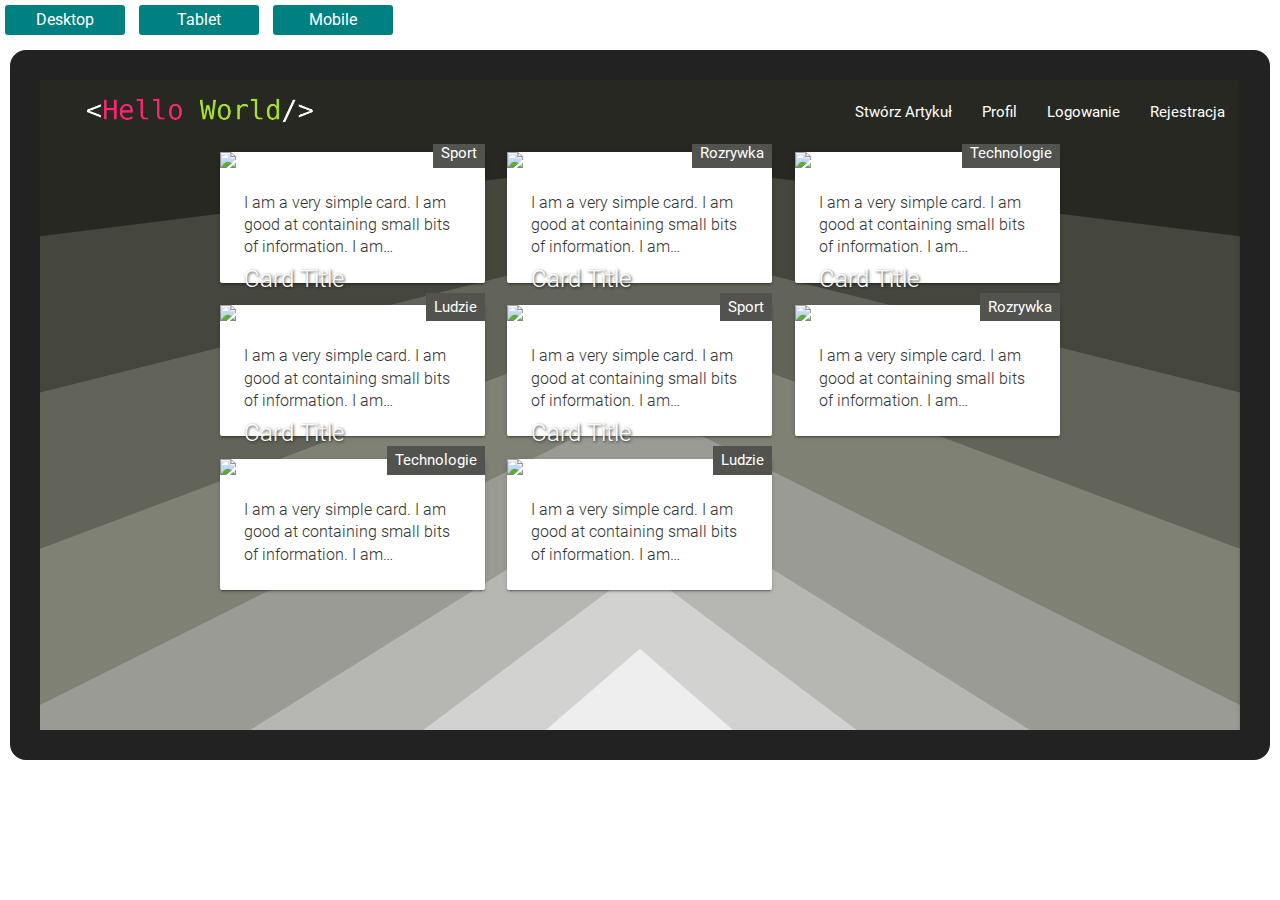
<file: index.html>
<!DOCTYPE html>
<html lang="en" dir="ltr">
	<head>
		<meta charset="utf-8">
		<link rel="stylesheet" href="style.css">
		<link href="https://fonts.googleapis.com/css?family=Roboto:300,400,700" rel="stylesheet">
		<title></title>
	</head>
	<body>

		<div class="btn desktop" onclick="setDesktop()">Desktop</div>
		<div class="btn tablet" onclick="setTablet()">Tablet</div>
		<div class="btn mobile" onclick="setMobile()">Mobile</div>
		<div id="screen"></div>
		<div class="end">KONIEC</div>

		<script src="https://ajax.googleapis.com/ajax/libs/jquery/3.3.1/jquery.min.js"></script>
		<script src="index.js" charset="utf-8"></script>
	</body>
</html>
</file>
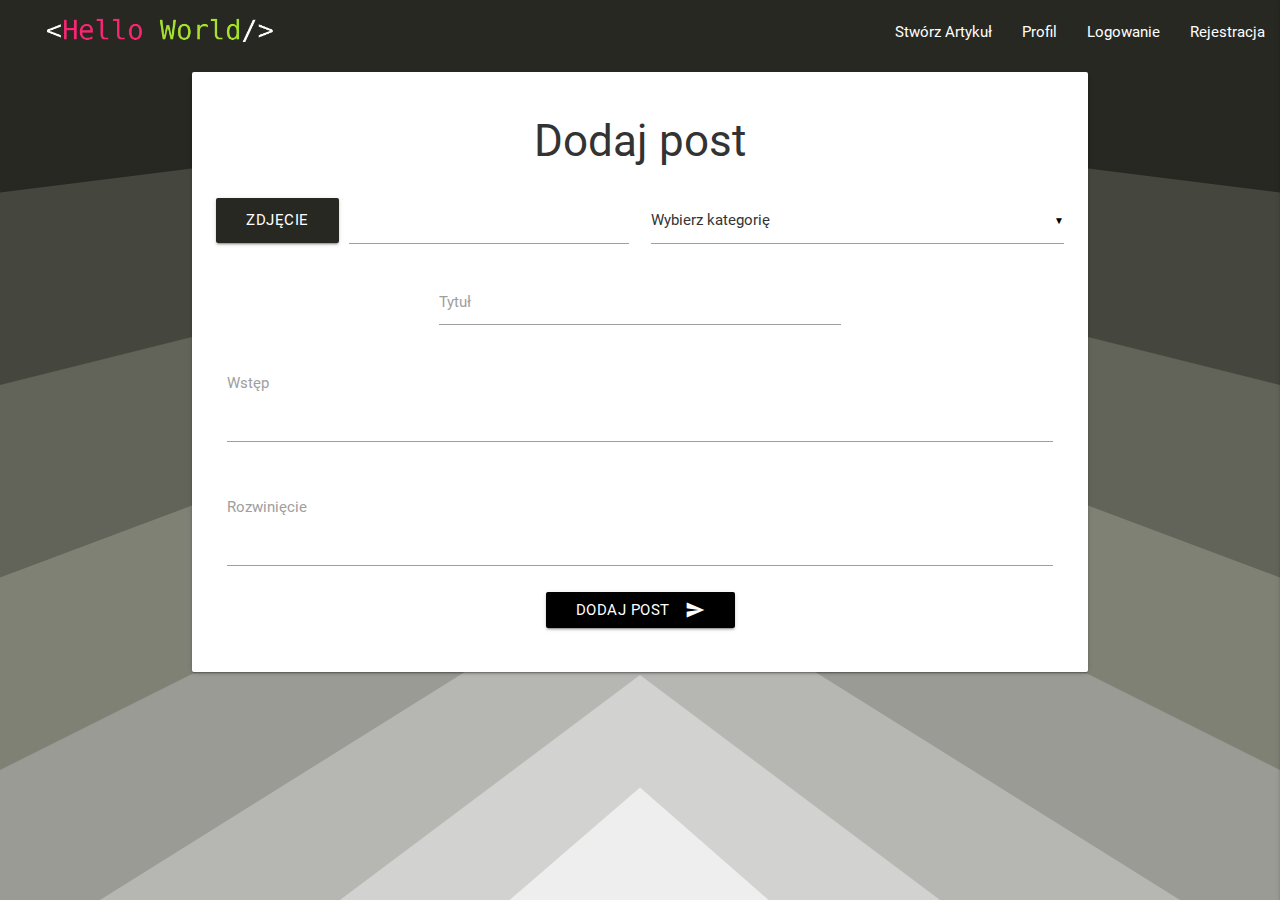
<file: layouts/createArticle.html>
<!DOCTYPE html>
<html>
  <head>
    <meta charset="utf-8">
    <title>&lt;Hello World/&gt;</title>
    <!--Style-->
    <link href="https://fonts.googleapis.com/icon?family=Material+Icons" rel="stylesheet">
    <link type="text/css" rel="stylesheet" href="../assets/materialize.min.css"  media="screen,projection"/>
    <link type="text/css" rel="stylesheet" href="../css/main.css"  media="screen,projection"/>
    <!--END Style-->
    <meta name="theme-color" content="#272822">
    <link rel="icon" sizes="192x192" href="../img/hello-world-ico.png">
    <meta name="viewport" content="width=device-width, initial-scale=1.0"/>
    <!-- Global site tag (gtag.js) - Google Analytics -->
    <script async src="https://www.googletagmanager.com/gtag/js?id=UA-115897352-1"></script>
    <script>
      window.dataLayer = window.dataLayer || [];
      function gtag(){dataLayer.push(arguments);}
      gtag('js', new Date());

      gtag('config', 'UA-115897352-1');
    </script>
  </head>
  <body>
    <!--Nawigacja-->
    <div class="navbar-fixed">
      <nav>
        <div class="nav-wrapper">
					<a href="index.html" class="brand-logo left">
            <img src="../img/hello-world.jpg" alt="logo">
          </a>
          <a href="#" data-activates="mobile-demo" class="button-collapse right"><i class="material-icons">menu</i></a>
          <!--Wersja desktopowa-->
          <ul class="right hide-on-med-and-down">
						<li><a href="createArticle.html">Stwórz Artykuł</a></li>
            <li><a href="profile.html">Profil</a></li>
            <li><a id='logowanie' class="white-text modal-trigger" href='#modal-logowanie'>Logowanie</a></li>
            <li><a id='rejestracja' class="white-text modal-trigger" href='#modal-rejestracja'>Rejestracja</a></li>
          </ul>
        </nav>
      </div>
    </div>
    <!--END Wersja desktopowa-->
    <!--Wersja mobilna-->
    <ul class="side-nav" id="mobile-demo">
      <li><a class="brand-logo" href="#"><img src="../img/hello-world-small.jpg" alt="logo"></a></li>
			<li><a href="createArticle.html">Stwórz Artykuł</a></li>
			<li><a href="profile.html">Profil</a></li>
      <div class="divider"></div>
      <li><a id='logowanie' class="modal-trigger" href='#modal-logowanie'>Logowanie</a></li>
      <li><a id='rejestracja' class="modal-trigger" href='#modal-rejestracja'>Rejestracja</a></li>
    </ul>
    <!--END Wersja mobilna-->
    <!--END Nawigacja-->
    <!--Content-->



    <div class="container">
      <div class="row">
        <div class="col s12">
          <div class="card">
            <div class="card-content">
              <div class="row">

                <h3 class="center">Dodaj post</h3>

                <form action="#">

                  <div  id="file" class="file-field input-field col s12 m6">
                    <div class="btn">
                      <span>Zdjęcie</span>
                      <input type="file">
                    </div>
                    <div class="file-path-wrapper">
                      <input class="file-path validate" type="text">
                    </div>
                  </div>


                  <div id="select" class="input-field col s12 m6">
                    <select>
                      <option value="" disabled selected>Wybierz kategorię</option>
                      <option value="1">Sport</option>
                      <option value="2">Rozrywka</option>
                      <option value="3">Technologie</option>
                      <option value="4">Ludzie</option>
                    </select>
                  </div>

                  <div class="col s12">
                      <div class="input-field col s12 m6 offset-m3">
                        <input id="input_text" type="text" data-length="25">
                        <label for="input_text">Tytuł</label>
                      </div>

                      <div class="input-field col s12">
                        <textarea id="textarea1" class="materialize-textarea" data-length="120"></textarea>
                        <label for="textarea1">Wstęp</label>
                      </div>

                      <div class="input-field col s12">
                        <textarea id="textarea2" class="materialize-textarea" data-length="1000"></textarea>
                        <label for="textarea1">Rozwinięcie</label>
                      </div>
                  </div>

                  <div class="col s12 center-align">
                    <button class="btn waves-effect waves-light black" onclick="Materialize.toast('Dodano post', 4000)" type="submit" name="action">
                      Dodaj post
                      <i class="material-icons right">send</i>
                    </button>
                  </div>

                </form>

              </div>
            </div>
          </div>
        </div>
      </div>
    </div>


















    <!--END Content-->
    <!--Modal Logowanie-->
    <div id="modal-logowanie" class="modal">
      <div class="modal-content">
        <h4 class="center-align">Zaloguj</h4>
        <!--Formularz logowania-->
        <div class="row .modal-form-row">
          <form class="col s12 m8 offset-m2 l6 offset-l3">
            <div class="row">
              <div class="input-field col s12">
                <i class="material-icons prefix">account_circle</i>
                <input id="Logowanie-login" type="text" class="validate" required>
                <label for="Logowanie-login">Login</label>
              </div>
              <div class="input-field col s12">
                <i class="material-icons prefix">lock_outline</i>
                <input id="Logowanie-password" type="password" class="validate" required>
                <label for="Logowanie-password">Password</label>
              </div>
            </div>
            <div class="row center-align">
            <button class="btn waves-effect waves-light" type="submit" name="action">Zaloguj
              <i class="material-icons right">send</i>
            </button>
          </div>
          </form>
        </div>
        <!-- END Formularz logowania-->
      </div>
    </div>
    <!--END Modal Logowanie-->
    <!--Modal Rejestracja-->
    <div id="modal-rejestracja" class="modal">
      <div class="modal-content">
        <h4 class="center-align">Zarejestruj</h4>
        <!--Formularz rejestracji-->
        <div class="row .modal-form-row">
          <form class="col s12 m8 offset-m2 l6 offset-l3">
            <div class="row">
              <div class="input-field col s12">
                <i class="material-icons prefix">account_circle</i>
                <input id="Rejestracja-login" type="text" class="validate" required>
                <label for="Rejestracja-login">Login</label>
              </div>
              <div class="input-field col s12">
                <i class="material-icons prefix">lock_outline</i>
                <input id="Rejestracja-password" type="password" class="validate" required>
                <label for="Rejestracja-password">Hasło</label>
              </div>
              <div class="input-field col s12">
                <i class="material-icons prefix">lock_outline</i>
                <input id="Rejestracja-password-ponownie" type="password" class="validate" required>
                <label for="Rejestracja-password-ponownie" data-error="Hasła nie są takie same" data-success="Hasła identyczne">Powtórz hasło</label>
              </div>
            </div>
            <div class="row center-align">
            <button id='rejestracja-button' class="btn waves-effect waves-light disabled" type="submit" name="action">Zarejestruj
              <i class="material-icons right">send</i>
            </button>
          </div>
          </form>
        </div>
        <!-- END Formularz rejestracji-->
      </div>
    </div>
    <!--END Modal Rejestracja-->
    <!--Skrypty-->
    <script type="text/javascript" src="https://code.jquery.com/jquery-3.2.1.min.js"></script>
    <script type="text/javascript" src="../assets/materialize.min.js"></script>
    <script type="text/javascript" src="../js/main.js"></script>
    <!--END Skrypty-->
  </body>
</html>
</file>
<file: style.css>
* {
  margin: 0;
  padding: 0; }

html, body {
  height: 100%;
  overflow: hidden; }

#screen {
  border: 30px solid #222;
  width: 1200px;
  height: 650px;
  margin: 10px auto;
  border-radius: 16px;
  overflow: hidden !important;
  -webkit-transition: all .2s ease-in-out;
  -o-transition: all .2s ease-in-out;
  transition: all .2s ease-in-out; }

object {
  width: 100%;
  min-height: 100%; }

.btn {
  width: 120px;
  height: 30px;
  background: teal;
  border-radius: 3px;
  color: #fff;
  font-family: 'Roboto', sans-serif;
  text-align: center;
  line-height: 30px;
  margin: 5px;
  display: inline-block; }

.presentation {
  background: orange; }

.end {
  position: absolute;
  bottom: 0;
  left: 0;
  right: 0;
  text-align: center;
  font-size: 4em;
  background-color: #fff;
  font-family: 'Roboto', sans-serif;
  display: none; }
</file>
<file: css/main.css>
body {
  background-color: #272822;
  background-image: url("data:image/svg+xml,%3Csvg xmlns='http://www.w3.org/2000/svg' width='100%25' height='100%25' viewBox='0 0 1600 800'%3E%3Cg %3E%3Cpolygon fill='%2345463d' points='800%2C100 0%2C200 0%2C800 1600%2C800 1600%2C200'/%3E%3Cpolygon fill='%23626459' points='800%2C200 0%2C400 0%2C800 1600%2C800 1600%2C400'/%3E%3Cpolygon fill='%237f8175' points='800%2C300 0%2C600 0%2C800 1600%2C800 1600%2C600'/%3E%3Cpolygon fill='%239a9b94' points='1600%2C800 800%2C400 0%2C800'/%3E%3Cpolygon fill='%23b6b6b3' points='1280%2C800 800%2C500 320%2C800'/%3E%3Cpolygon fill='%23d2d2d1' points='533.3%2C800 1066.7%2C800 800%2C600'/%3E%3Cpolygon fill='%23EEE' points='684.1%2C800 914.3%2C800 800%2C700'/%3E%3C/g%3E%3C/svg%3E");
  background-attachment: fixed;
  background-size: cover;
  background-position: center; }

nav {
  -webkit-box-shadow: none;
  box-shadow: none; }

.nav-wrapper {
  background-color: #272822; }
  .nav-wrapper a {
    height: 100%; }
    .nav-wrapper a img {
      height: 100%;
      width: auto;
      margin-left: 0; }

.side-nav li a img {
  height: 100%;
  width: auto; }

.side-nav .brand-logo {
  padding: 0; }

.card-image {
  width: 100%;
  height: auto;
  position: relative; }
  .card-image .kategoria {
    padding: 3px 8px;
    max-width: 100%;
    position: absolute;
    bottom: 0;
    right: 0;
    z-index: 2;
    background-color: #52524E;
    color: #fff; }
  .card-image .sport:before {
    content: "Sport"; }
  .card-image .rozrywka:before {
    content: "Rozrywka"; }
  .card-image .technologie:before {
    content: "Technologie"; }
  .card-image .ludzie:before {
    content: "Ludzie"; }

.card-content {
  color: #333; }
  .card-content p {
    display: block;
    display: -webkit-box;
    height: 67.2px;
    margin: 0 auto;
    font-size: 16px;
    line-height: 1.4;
    -webkit-line-clamp: 3;
    -webkit-box-orient: vertical;
    overflow: hidden;
    -o-text-overflow: ellipsis;
    text-overflow: ellipsis; }

.btn {
  background-color: #272822; }

.card-title {
  text-shadow: 1px 1px 3px #272822; }

.modal {
  overflow-x: auto; }

.modal-form-row {
  margin-bottom: 0px; }

.bold {
  font-weight: 700; }

ul.dropdown-content.select-dropdown li span {
  color: #000;
  /* no need for !important :) */ }

::-webkit-scrollbar {
  display: none; }
</file>
